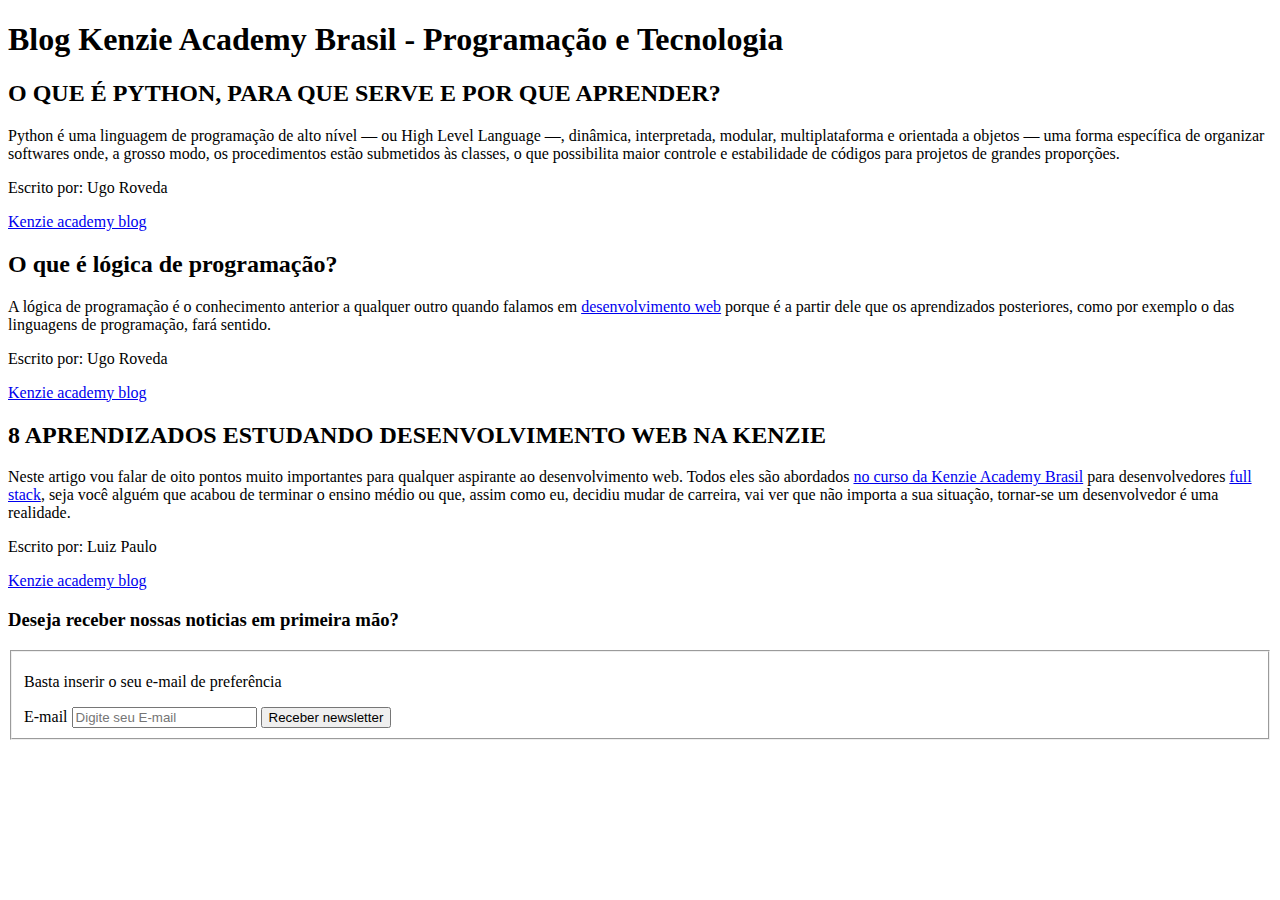
<file: index.html>
<!DOCTYPE html>
<html lang="pt-br">
<head>
    <meta charset="UTF-8">
    <meta http-equiv="X-UA-Compatible" content="IE=edge">
    <meta name="viewport" content="width=device-width, initial-scale=1.0">
    <title>Kenzie Academy</title>
    <link rel="icon" href="./src/img/favicon.png">
    <meta name="description" content="Com um ensino baseado em projetos, 
    os alunos Kenzie evoluem com base nas demandas do mercado. 
    Ao colocar a mão na massa, o aprendizado torna-se muito mais rápido.">
</head>

<body>
    <div>
        <h1>Blog Kenzie Academy Brasil - Programação e Tecnologia</h1>

        <article>
            <h2>O QUE É PYTHON, PARA QUE SERVE E POR QUE APRENDER?</h2>
            <p>Python é uma linguagem de programação de alto nível 
                — ou High Level Language —, dinâmica, interpretada, modular, 
                multiplataforma e orientada a objetos — uma forma específica 
                de organizar softwares onde, a grosso modo, os procedimentos 
                estão submetidos às classes, o que possibilita maior controle 
                e estabilidade de códigos para projetos de grandes proporções.</p>
            
                <p>Escrito por: Ugo Roveda</p>
            <a href="https://kenzie.com.br/blog/o-que-e-python/">
                Kenzie academy blog</a>
        </article>
       
        <article>
            <h2>O que é lógica de programação?</h2>
            <p>A lógica de programação é o conhecimento anterior a qualquer 
                outro quando falamos em 
                <a href="https://kenzie.com.br/blog/estudar-desenvolvimento-web/">desenvolvimento web</a> 
                porque é a partir dele que os aprendizados posteriores, 
                como por exemplo o das linguagens de programação, fará sentido.</p>
            
            <p>Escrito por: Ugo Roveda</p>
            <a href="https://kenzie.com.br/blog/logica-de-programacao/">
               Kenzie academy blog</a>
        </article>
        
        <article>
            <h2>8 APRENDIZADOS ESTUDANDO DESENVOLVIMENTO WEB NA KENZIE</h2>
            <p>Neste artigo vou falar de oito pontos muito importantes para qualquer 
                aspirante ao desenvolvimento web. Todos eles são abordados 
                <a href="https://kenzie.com.br/quem-somos">
                    no curso da Kenzie Academy Brasil</a> para desenvolvedores 
                <a href="https://kenzie.com.br/blog/full-stack-o-que-e/">full stack</a>,
                seja você alguém que acabou de terminar o ensino médio ou que, 
                assim como eu, decidiu mudar de carreira, vai ver que não importa 
                a sua situação, tornar-se um desenvolvedor é uma realidade.</p>
            
            <p>Escrito por: Luiz Paulo</p>
            <a href="https://kenzie.com.br/blog/estudar-desenvolvimento-web/">
                Kenzie academy blog</a>
        </article>

        <section>
            <h3>Deseja receber nossas noticias em primeira mão?</h3>
            
            <form>
                <fieldset>
                    <p>Basta inserir o seu e-mail de preferência</p>
                    <label for="email">E-mail</label>
                    <input id="email" type="email" required="true" placeholder="Digite seu E-mail">
                    <button type="submit">Receber newsletter</button>
                </fieldset>
            </form>
        </section>
    </div>
</body>
</html>
</file>
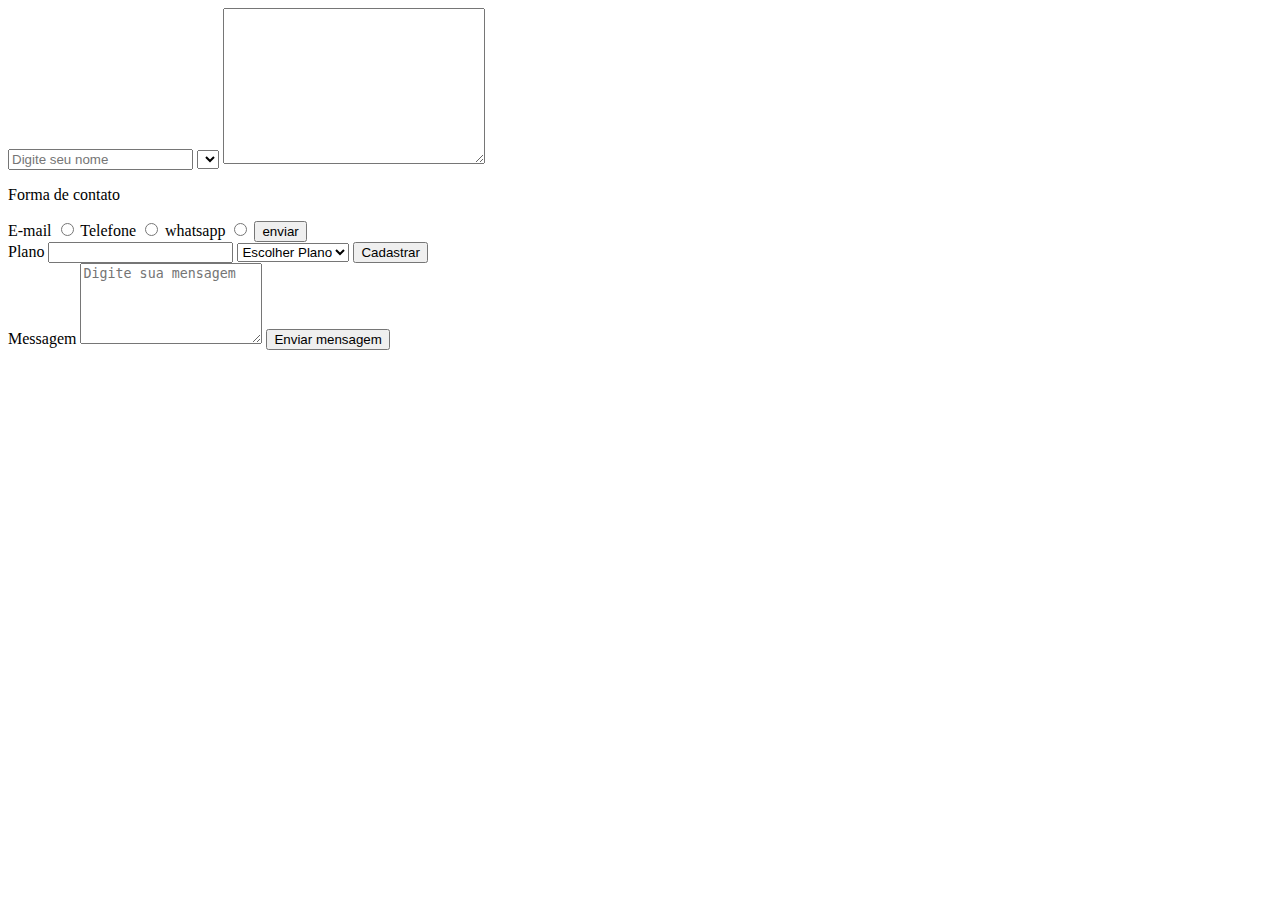
<file: Sprint 1/3 Quarta feira/index.html>
<!DOCTYPE html>
<html lang="pt-br">
<head>
    <meta charset="UTF-8">
    <meta http-equiv="X-UA-Compatible" content="IE=edge">
    <meta name="viewport" content="width=device-width, initial-scale=1.0">
    <title>Document</title>
</head>
<body>
    
    <form action="">
      
        <input type="text" placeholder="Digite seu nome"/>
        <select name="" id=""></select>
        <textarea name="" id="" cols="30" rows="10"></textarea>
    </form>


    <form>
        <p>Forma de contato</p>
        <label for="email">E-mail</label>
        <input id="email" type="Radio" name="metodoDeContato" value="email"> 
    
        <label for="telefone">Telefone</label>
        <input id="telefone" type="Radio" name="metodoDeContato" value="telefone"> 
    
        <label for="whatsapp">whatsapp</label>
        <input id="whatsapp" type="Radio" name="metodoDeContato" value="whatsapp"> 
    
        <button type="submit">enviar</button>
        
    </form>


    <form action="">
        <label for="plano">Plano</label>
        <input type="text" required>
        <select name="plano" required="true">
            <option value="">Escolher Plano</option>
            <option value="free">Free</option>
            <option value="premium">Premium</option>
            <option value="pro">Pro</option>
        </select>
        <button type="submit">Cadastrar</button>
    </form>

     <form action="">
         <label for="messagem">Messagem</label>
         <textarea 
         name="mensagem" 
         id="mensagem" 
         cols="20" 
         rows="5"
         placeholder="Digite sua mensagem"
         required="true"
         ></textarea>
         <button type="submit">Enviar mensagem</button>
     </form>  





    
    
</body>
</html>
</file>
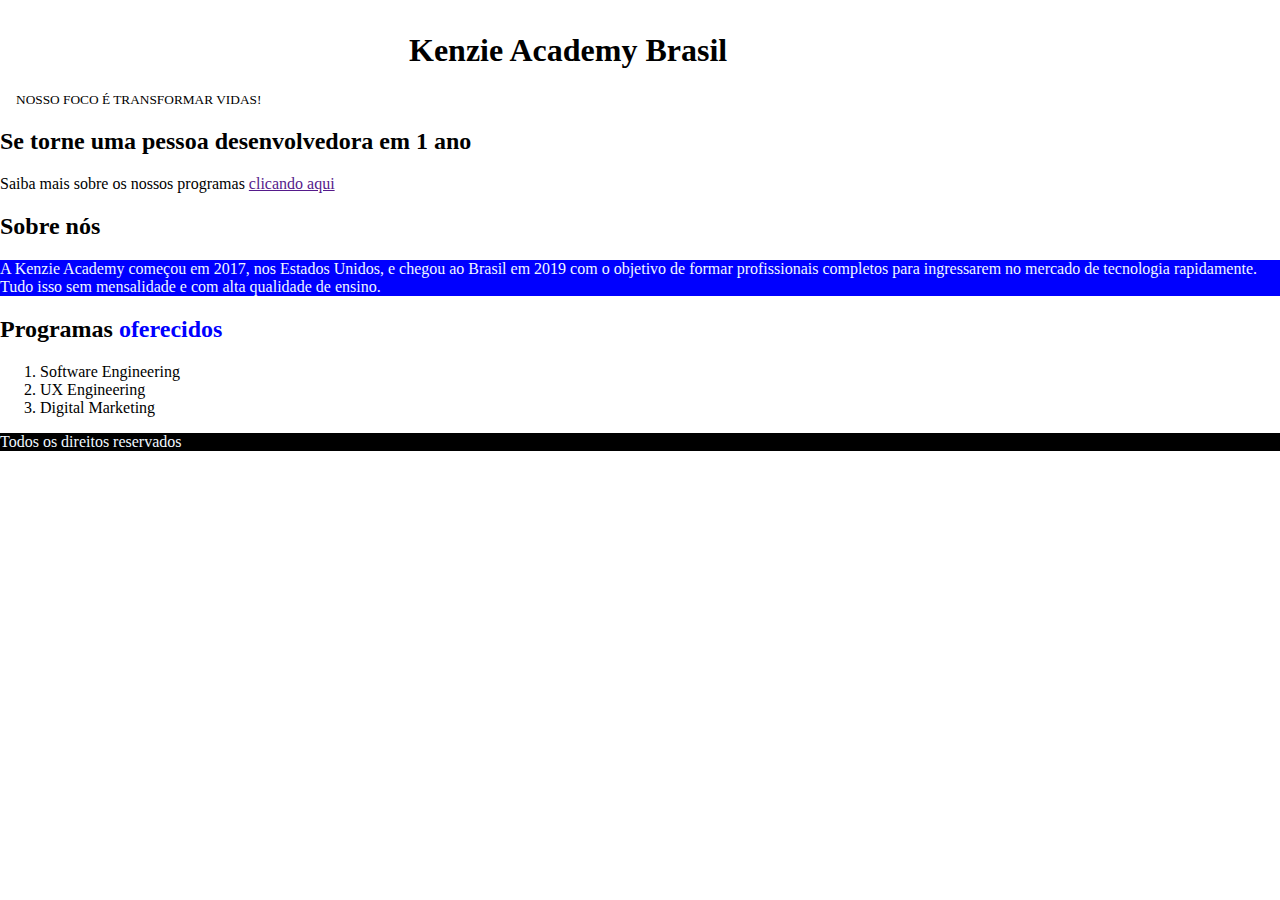
<file: Sprint 2/1 segunda feira/index.html>
<!DOCTYPE html>
<html lang="pt-br">
  <head>
    <meta charset="UTF-8" />
    <meta http-equiv="X-UA-Compatible" content="IE=edge" />
    <meta name="viewport" content="width=device-width, initial-scale=1.0" />
    <title>CSS Seletores</title>
    <link rel="stylesheet" href="style.css">
  </head>
  <body>
    <h1 class="title-main">Kenzie Academy Brasil</h1>
    <small>NOSSO FOCO É TRANSFORMAR VIDAS!</small>
    <h2 class="text">Se torne uma <span>pessoa desenvolvedora</span> em 1 ano</h2>
    <p class="paragrafo">Saiba mais sobre os nossos programas <a href="">clicando aqui</a></p>
    <h2 class="title-main">Sobre nós</h2>
    <p class="background-blue">
      A Kenzie Academy começou em 2017, nos Estados Unidos, e chegou ao Brasil
      em 2019 com o objetivo de formar profissionais completos para ingressarem
      no mercado de tecnologia rapidamente.
      <br />
      Tudo isso sem mensalidade e com alta qualidade de ensino.
    </p>
    <h2 class="title-main">Programas <span class="color-blue">oferecidos</span></h2>
    <ol>
      <li>Software Engineering</li>
      <li>UX Engineering</li>
      <li>Digital Marketing</li>
    </ol>
    <p class="background-black">Todos os direitos reservados</p>
    </div>
    </body>
</html>
</file>
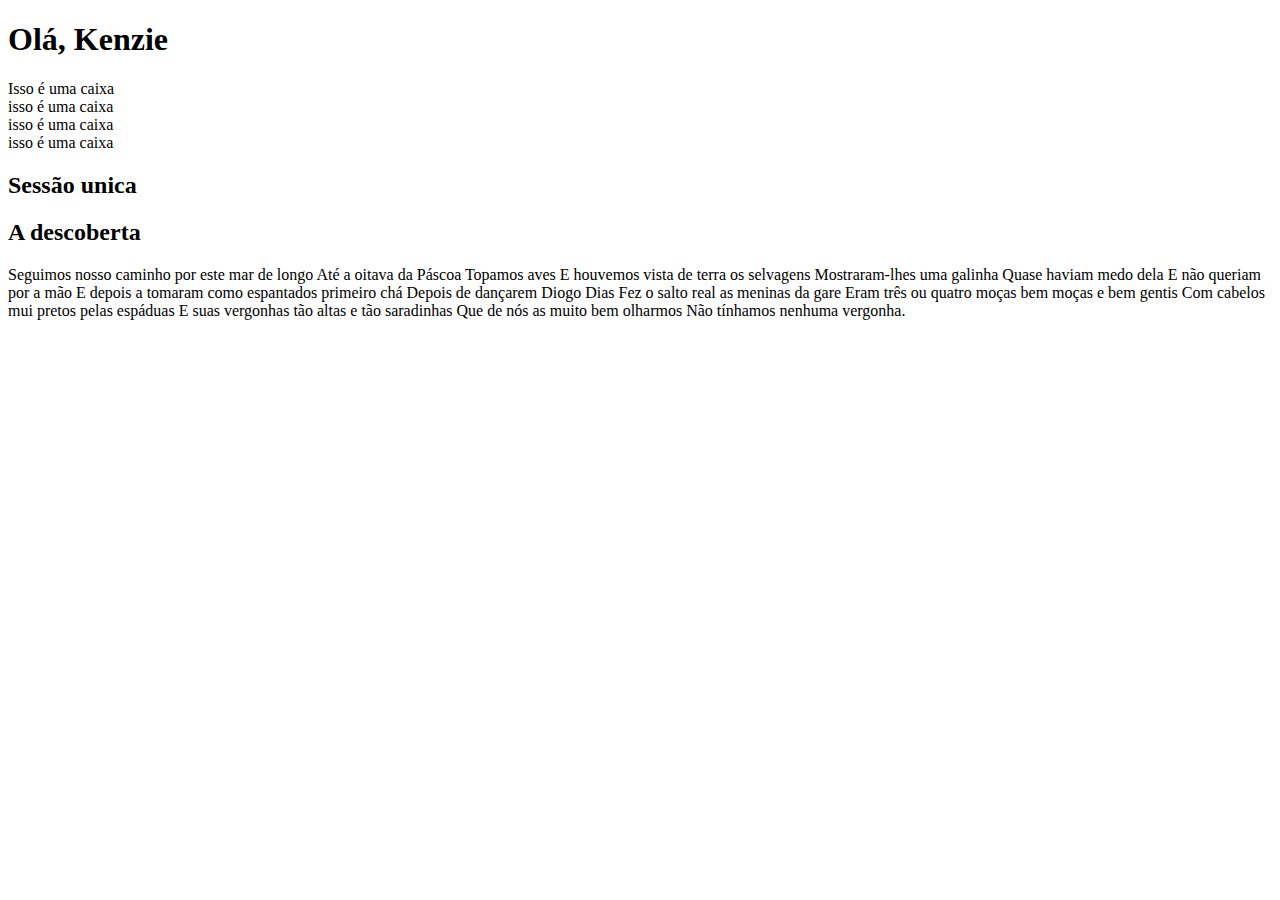
<file: Sprint 2/2 terça feira/index.html>
<!DOCTYPE html>
<html lang="pt-br">
<head>
    <meta charset="UTF-8">
    <meta http-equiv="X-UA-Compatible" content="IE=edge">
    <meta name="viewport" content="width=device-width, initial-scale=1.0">
    <title>Meu website</title>

    <link rel="stylesheet" href="style.css">
</head>
<body>
    <h1>Olá, Kenzie</h1>
    <div class="container">

        <div class="box box-red">Isso é uma caixa</div>
        <div class="box box-blue">isso é uma caixa</div>
        <div class="box box-red">isso é uma caixa</div>
        <div class="box box-green">isso é uma caixa</div>

    </div>

    <h2 id="sessao-unica">Sessão unica</h2>
    <h2 class="titulo">A descoberta</h2>


    <p>

        Seguimos nosso caminho por este mar de longo
        Até a oitava da Páscoa
        Topamos aves
        E houvemos vista de terra
        os selvagens
        Mostraram-lhes uma galinha
        Quase haviam medo dela
        E não queriam por a mão
        E depois a tomaram como espantados
        primeiro chá
        Depois de dançarem
        Diogo Dias
        Fez o salto real
        as meninas da gare
        Eram três ou quatro moças bem moças e bem gentis
        Com cabelos mui pretos pelas espáduas
        E suas vergonhas tão altas e tão saradinhas
        Que de nós as muito bem olharmos
        Não tínhamos nenhuma vergonha.</p>
    
    
</body>
</html>
</file>
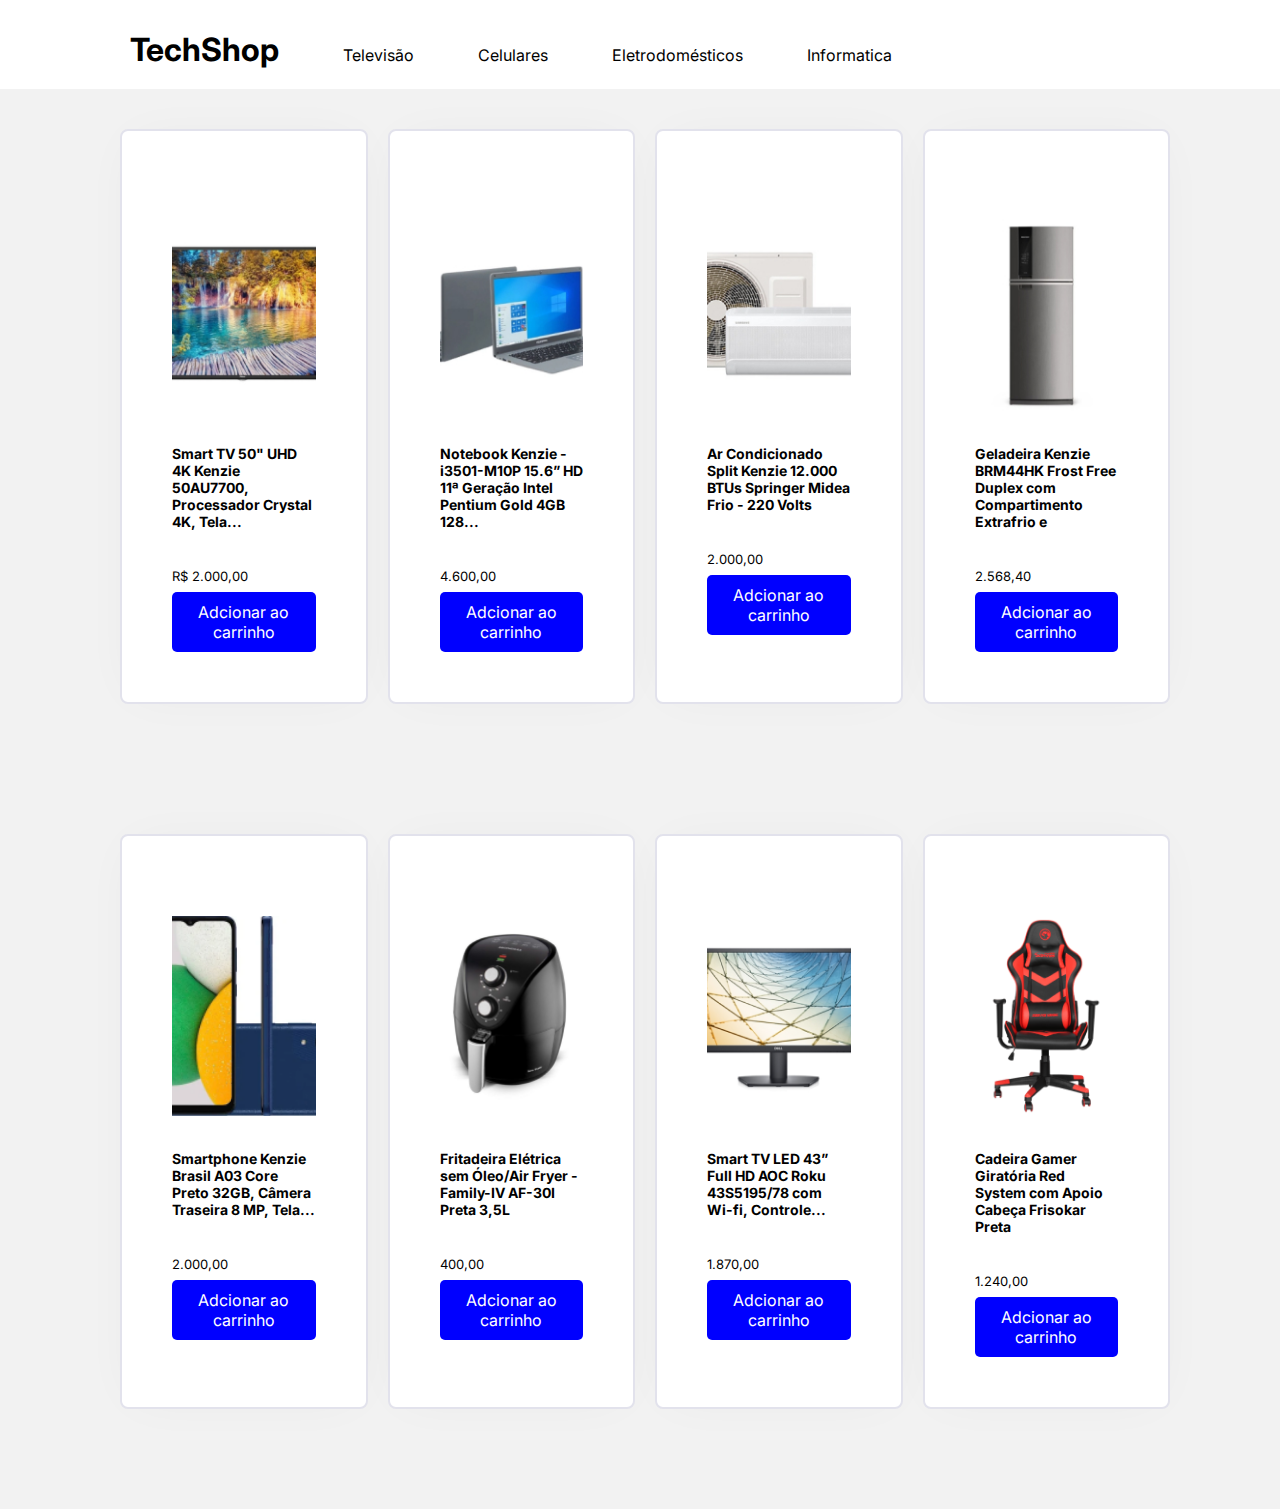
<file: Sprint 2/3 quarta feira/index.html>
<!DOCTYPE html>
<html lang="pt-br">
<head>
    <meta charset="UTF-8">
    <meta http-equiv="X-UA-Compatible" content="IE=edge">
    <meta name="viewport" content="width=device-width, initial-scale=1.0">
    <link rel="stylesheet" href="index.css">
    <link rel="preconnect" href="https://fonts.googleapis.com">
    <link rel="preconnect" href="https://fonts.gstatic.com" crossorigin>
    <link href="https://fonts.googleapis.com/css2?family=Inter:wght@100;200;300;400;500;600&display=swap" rel="stylesheet">
    <title>Kenzie TechShop</title>
    <link rel="icon" href="./src/img/favicon.png">
</head>
<body>
    <nav class="menu">
        <ul class="container">
            <li><a href=""></a><h1>TechShop</h1></li>
            <li><a href=""></a>Televisão</li>
            <li><a href=""></a>Celulares</li>
            <li><a href=""></a>Eletrodomésticos</li>
            <li><a href=""></a>Informatica</li>
            <li class="promocao"><a href=""></a>Promoçôes</li>     
        </ul>
    </nav>
    
    <main class="containerProdutos">
            <section class="card_produto">
                <header>
                    <div class="card_produto_imagem">
                        <img src="./src/img/tv.png" alt="Smart Tv 50 UHD 4K">
                    </div>
                    <div class="produdo_card_nome">
                        <span>
                            Smart TV 50" UHD 4K Kenzie 50AU7700, 
                            Processador Crystal 4K, Tela...
                        </span>
                    </div>
                </header>
                <main class="produto_card_descricao">
                    <p class="produto_card_descricao_text">
                        R$ 2.000,00
                    </p>
                </main>
                <p class="form"><a href=""></a>Adcionar ao carrinho</p>
                
            </section>
            <section class="card_produto">
                <header>
                    <div class="card_produto_imagem">
                        <img src="./src/img/notebook.png" alt="notebook kenzie">
                    </div>
                    <div class="produdo_card_nome">
                        <span>
                            Notebook Kenzie - i3501-M10P 15.6” HD 
                            11ª Geração Intel Pentium Gold 4GB 128...
                        </span>
                    </div>
                </header>
                <main class="produto_card_descricao">
                    <p class="produto_card_descricao_text">
                        4.600,00   
                    </p>
                </main>
                <p class="form"><a href=""></a>Adcionar ao carrinho</p>
            </section>
            <section class="card_produto">
                <header>
                    <div class="card_produto_imagem">
                        <img src="./src/img/arcondicionado.png" alt="Ar Condicionado Kenzie">
                    </div>
                    <div class="produdo_card_nome">
                        <span>
                            Ar Condicionado Split Kenzie 12.000 BTUs 
                            Springer Midea Frio - 220 Volts
                        </span>
                    </div>
                </header>
                <main class="produto_card_descricao">
                    <p class="produto_card_descricao_text">
                        2.000,00   
                    </p>
                </main>
                <p class="form"><a href=""></a>Adcionar ao carrinho</p>
            </section>
            <section class="card_produto">
                <header>
                    <div class="card_produto_imagem">
                        <img src="./src/img/geladeira.png" alt="Geladeira Kenzie">
                    </div>
                    <div class="produdo_card_nome">
                        <span>
                            Geladeira Kenzie BRM44HK Frost Free 
                            Duplex com Compartimento Extrafrio e
                        </span>
                    </div>
                </header>
                <main class="produto_card_descricao">
                    <p class="produto_card_descricao_text">
                        2.568,40   
                    </p>
                </main>
                <p class="form"><a href=""></a>Adcionar ao carrinho</p>
            </section>
    </main>
    <main class="containerProdutos">
            <section class="card_produto">
                <header>
                    <div class="card_produto_imagem">
                        <img src="./src/img/celular.png" alt="Celular Kenzie">
                    </div>
                    <div class="produdo_card_nome">
                        <span>
                            Smartphone Kenzie Brasil A03 Core Preto 
                            32GB, Câmera Traseira 8 MP, Tela...
                        </span>
                    </div>
                </header>
                <main class="produto_card_descricao">
                    <p class="produto_card_descricao_text">
                        2.000,00   
                    </p>
                </main>
                <p class="form"><a href=""></a>Adcionar ao carrinho</p>
            </section>
            <section class="card_produto">
                <header>
                    <div class="card_produto_imagem">
                        <img src="./src/img/panela.png" alt="Fritadeira Elétrica">
                    </div>
                    <div class="produdo_card_nome">
                        <span>
                            Fritadeira Elétrica sem Óleo/Air Fryer  - 
                            Family-IV AF-30I Preta 3,5L    
                        </span>
                    </div>
                </header>
                <main class="produto_card_descricao">
                    <p class="produto_card_descricao_text">
                        400,00   
                    </p>
                </main>
                <p class="form"><a href=""></a>Adcionar ao carrinho</p>
            </section>
            <section class="card_produto">
                <header>
                    <div class="card_produto_imagem">
                        <img src="./src/img/monito.png" alt="Smart TV LED 43 polegadas">
                    </div>
                    <div class="produdo_card_nome">
                        <span>
                            Smart TV LED 43” Full HD AOC Roku 
                            43S5195/78 com Wi-fi, Controle...
                        </span>
                    </div>
                </header>
                <main class="produto_card_descricao">
                    <p class="produto_card_descricao_text">
                        1.870,00   
                    </p>
                </main>
                <p class="form"><a href=""></a>Adcionar ao carrinho</p>
            </section>
            <section class="card_produto">
                <header>
                    <div class="card_produto_imagem">
                        <img src="./src/img/cadeiragamer.png" alt="Cadeira Gamer Giratoria">
                    </div>
                    <div class="produdo_card_nome">
                        <span>
                            Cadeira Gamer Giratória Red System com 
                            Apoio Cabeça Frisokar Preta
                        </span>
                    </div>
                </header>
                <main class="produto_card_descricao">
                    <p class="produto_card_descricao_text">
                        1.240,00   
                    </p>
                </main>
                <p class="form"><a href=""></a>Adcionar ao carrinho</p>
            </section>
    </main>

</body>
</html>
</file>
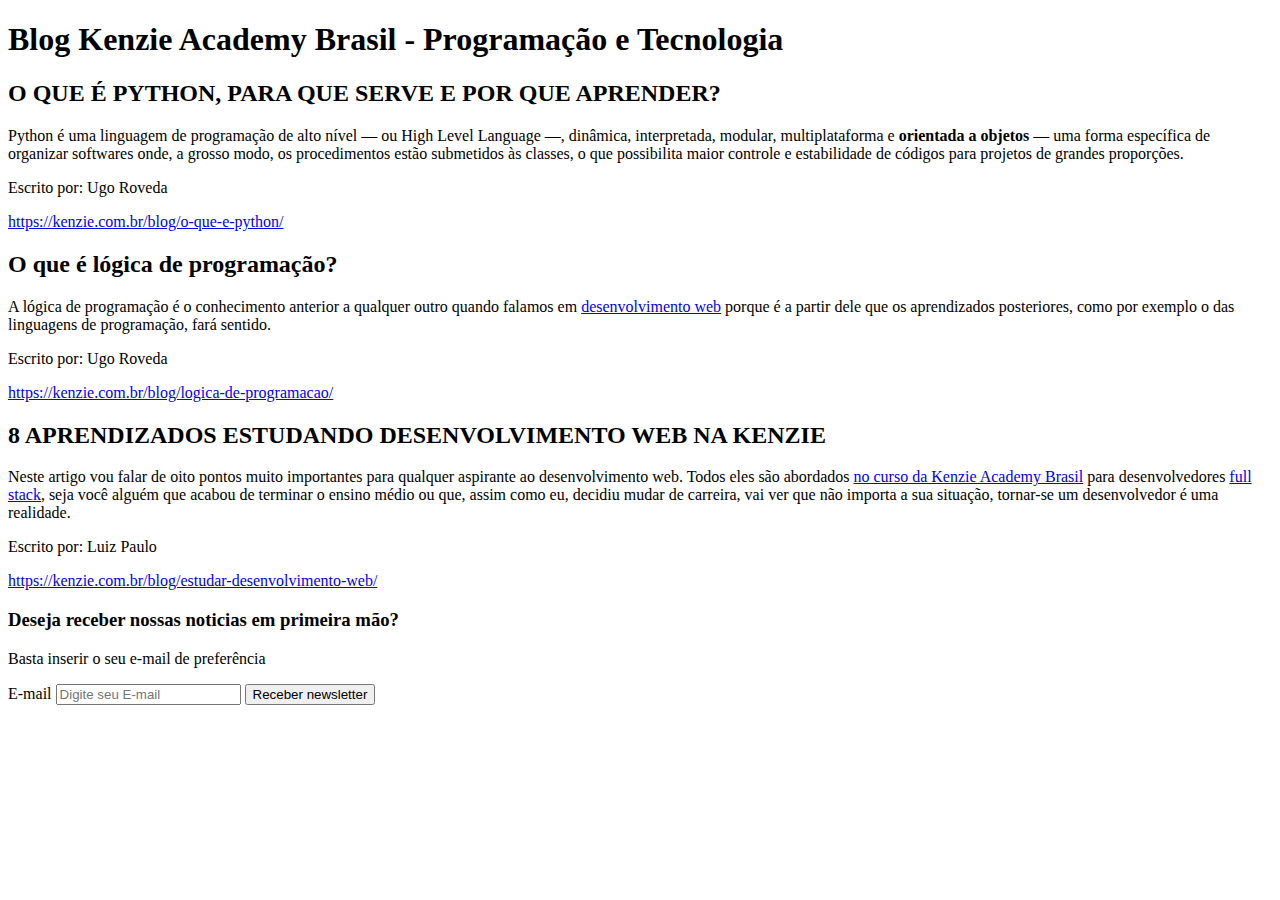
<file: Atividade.html>
<!DOCTYPE html>
<html lang="pt-br">
<head>
    <meta charset="UTF-8">
    <meta http-equiv="X-UA-Compatible" content="IE=edge">
    <meta name="viewport" content="width=device-width, initial-scale=1.0">
    <title>Kenzie Academy</title>
    <link rel="icon" href="./src/img/favicon.jpeg">
</head>
<body>
    <div>
        <h1>Blog Kenzie Academy Brasil - Programação e Tecnologia</h1>

        <article>
            <h2>O QUE É PYTHON, PARA QUE SERVE E POR QUE APRENDER?</h2>
            <p>Python é uma linguagem de programação de alto nível 
                — ou High Level Language —, dinâmica, interpretada, modular, 
                multiplataforma e <strong>orientada a objetos</strong> — uma forma específica 
                de organizar softwares onde, a grosso modo, os procedimentos 
                estão submetidos às classes, o que possibilita maior controle 
                e estabilidade de códigos para projetos de grandes proporções.</p>
            <p>Escrito por: Ugo Roveda</p>
            <a href="https://kenzie.com.br/blog/o-que-e-python/">https://kenzie.com.br/blog/o-que-e-python/</a>
        </article>
       
        <article>
            <h2>O que é lógica de programação?</h2>
            <p>A lógica de programação é o conhecimento anterior a qualquer 
                outro quando falamos em <a href="https://kenzie.com.br/blog/estudar-desenvolvimento-web/">desenvolvimento web</a> 
                porque é a partir dele que os aprendizados posteriores, 
                como por exemplo o das linguagens de programação, fará sentido.</p>
            <p>Escrito por: Ugo Roveda</p>
            <a href="https://kenzie.com.br/blog/logica-de-programacao/">
                https://kenzie.com.br/blog/logica-de-programacao/</a>
        </article>
        
        <article>
            <h2>8 APRENDIZADOS ESTUDANDO DESENVOLVIMENTO WEB NA KENZIE</h2>
            <p>Neste artigo vou falar de oito pontos muito importantes para qualquer 
                aspirante ao desenvolvimento web. Todos eles são abordados 
                <a href="https://kenzie.com.br/quem-somos">
                    no curso da Kenzie Academy Brasil</a> para desenvolvedores 
                    <a href="https://kenzie.com.br/blog/full-stack-o-que-e/">full stack</a>,
                     seja você alguém que acabou de terminar o ensino médio ou que, 
                     assim como eu, decidiu mudar de carreira, vai ver que não importa 
                     a sua situação, tornar-se um desenvolvedor é uma realidade.</p>
            <p>Escrito por: Luiz Paulo</p>
            <a href="https://kenzie.com.br/blog/estudar-desenvolvimento-web/">
                https://kenzie.com.br/blog/estudar-desenvolvimento-web/</a>
        </article>


        <h3>Deseja receber nossas noticias em primeira mão?</h3>
            
        <form action="">
            <p>Basta inserir o seu e-mail de preferência</p>
            <label for="email">E-mail</label>
            <input id="email" type="text" placeholder="Digite seu E-mail">
            <button>Receber newsletter</button>
        </form>
    </div>
</body>
</html>
</file>
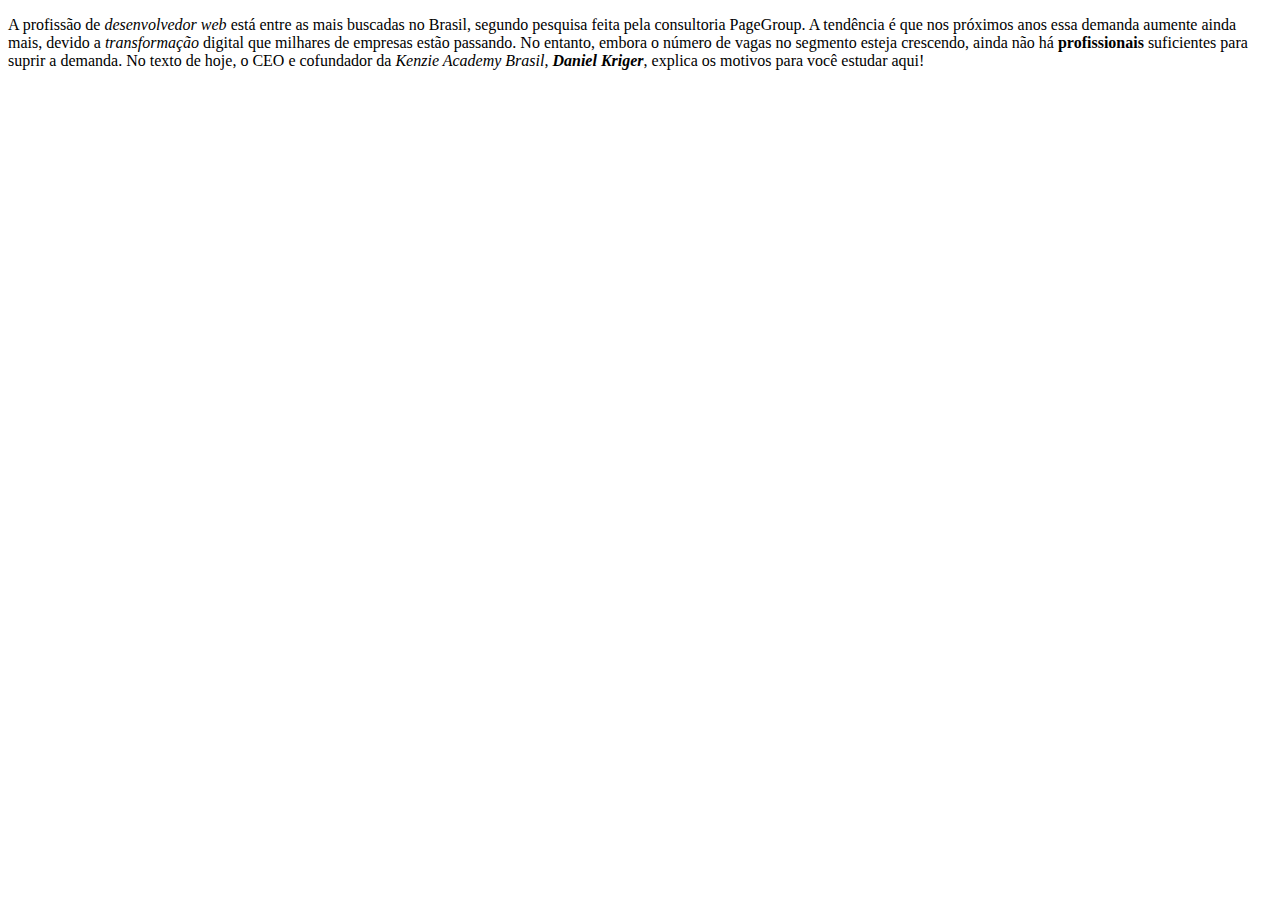
<file: Sprint 1/1 Segunda feira/Meuprojeto.html>
<!DOCTYPE html>
<html lang="pt-br">
<head>
    <meta charset="UTF-8">
    <meta http-equiv="X-UA-Compatible" content="IE=edge">
    <meta name="viewport" content="width=device-width, initial-scale=1.0">
    <title>Meu Projeto</title>
</head>
<body>
    <p>A profissão de <em>desenvolvedor web</em> está entre as mais buscadas no Brasil, 
        segundo pesquisa feita pela consultoria PageGroup. 
        A tendência é que nos próximos anos essa demanda aumente ainda mais, 
        devido a <i>transformação</i> digital que milhares de empresas estão passando. 
        No entanto, embora o número de vagas no segmento esteja crescendo, 
        ainda não há <b>profissionais</b> suficientes para suprir a demanda. 
        No texto de hoje, o CEO e cofundador da <cite>Kenzie Academy Brasil</cite>, 
        <strong><em>Daniel Kriger</strong></em>, explica os motivos para você estudar aqui! 
    </p>
    
        

    <!--
        Italico
    <i></i> = Bom motivo
    <em></em> = Enfase
    <cite></cite> = Titulo

    
        Negrito
    <b></b> = Bom motivo
    <strong></strong> = Importancia
    -->

    
</body>
</html>
</file>
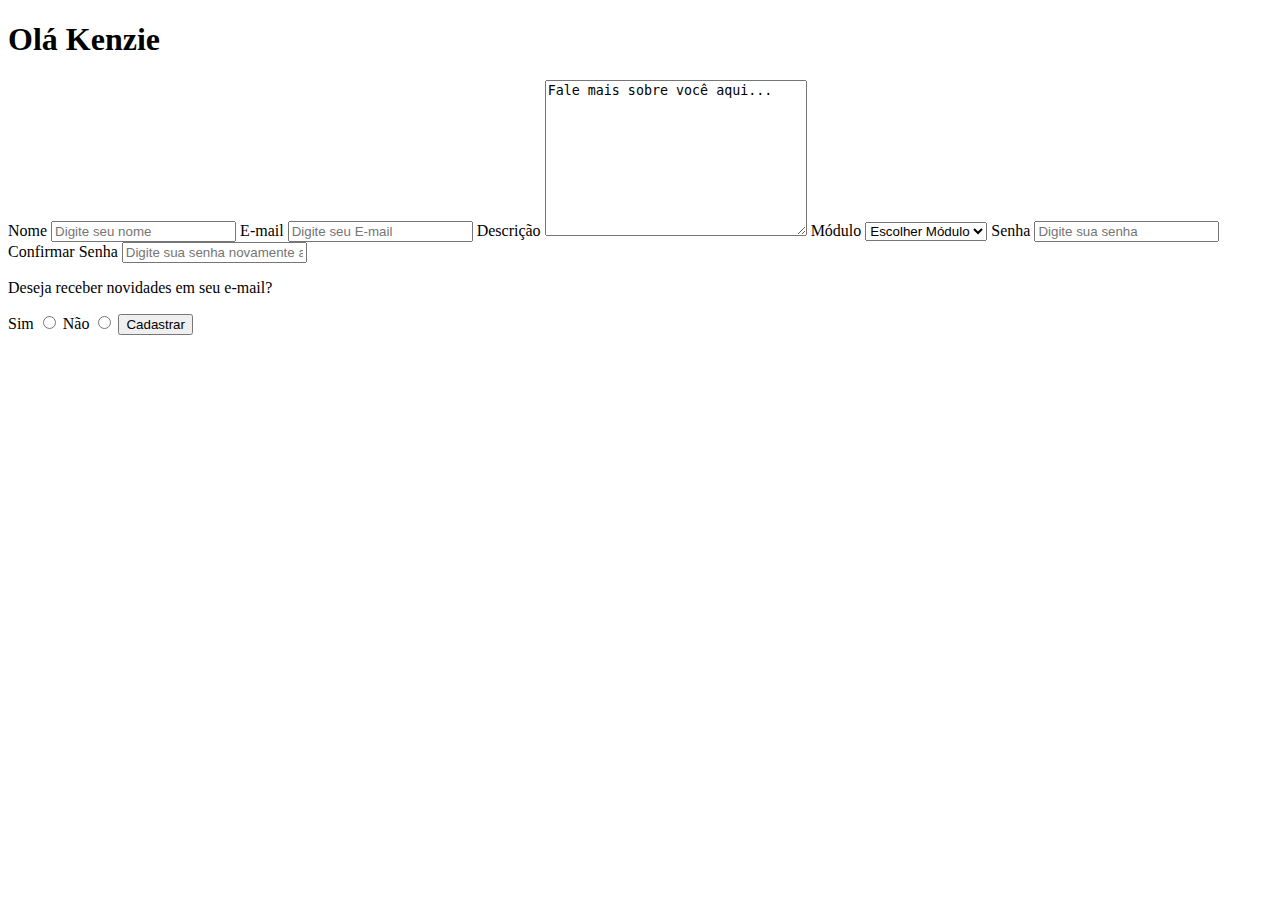
<file: Sprint 1/3 Quarta feira/Atividade.html>
<!DOCTYPE html>
<html lang="pt-br">
<head>
    <meta charset="UTF-8">
    <meta http-equiv="X-UA-Compatible" content="IE=edge">
    <meta name="viewport" content="width=device-width, initial-scale=1.0">
    <title>Atividades</title>
</head>
<body>
    <h1>Olá Kenzie</h1>
    <form>
        <label for="nome">Nome</label>
        <input id="nome" type="text" placeholder="Digite seu nome">

        <label for="email">E-mail</label>
        <input id="email" type="text" placeholder="Digite seu E-mail">
    
        <label for="descricao">Descrição</label>
        <textarea name="" id="" cols="30" 
        rows="10">Fale mais sobre você aqui...
        </textarea>

        <label for="modulo">Módulo</label>
        <select name="modulo" required="true">
            <option value="">Escolher Módulo</option>
            <option value="m1">M1</option>
            <option value="m2">M2</option>
            <option value="m3">M3</option>
            <option value="m4">M4</option>
            <option value="m5">M5</option>
            <option value="m6">M6</option>
            <option value="m7">M7</option>
            <option value="m8">M8</option>
            <option value="m9">M9</option>
            <option value="m10">M10</option>
            <option value="m11">M11</option>
            <option value="m12">M12</option>
        </select>

        <label for="senha">Senha</label>
        <input id="senha" type="password" placeholder="Digite sua senha">

        <label for="confirmarsenha">Confirmar Senha</label>
        <input id="confirmarsenha" type="password" 
        placeholder="Digite sua senha novamente aqui">

        <p>Deseja receber novidades em seu e-mail?</p>
        <label for="sim">Sim</label>
        <input id="sim" type="radio" name="escolha">
        <label for="nao">Não</label>
        <input id="nao" type="radio" name="escolha">


        <button id="" type="submit">Cadastrar</button>
     
    </form>
</body>
</html>
</file>
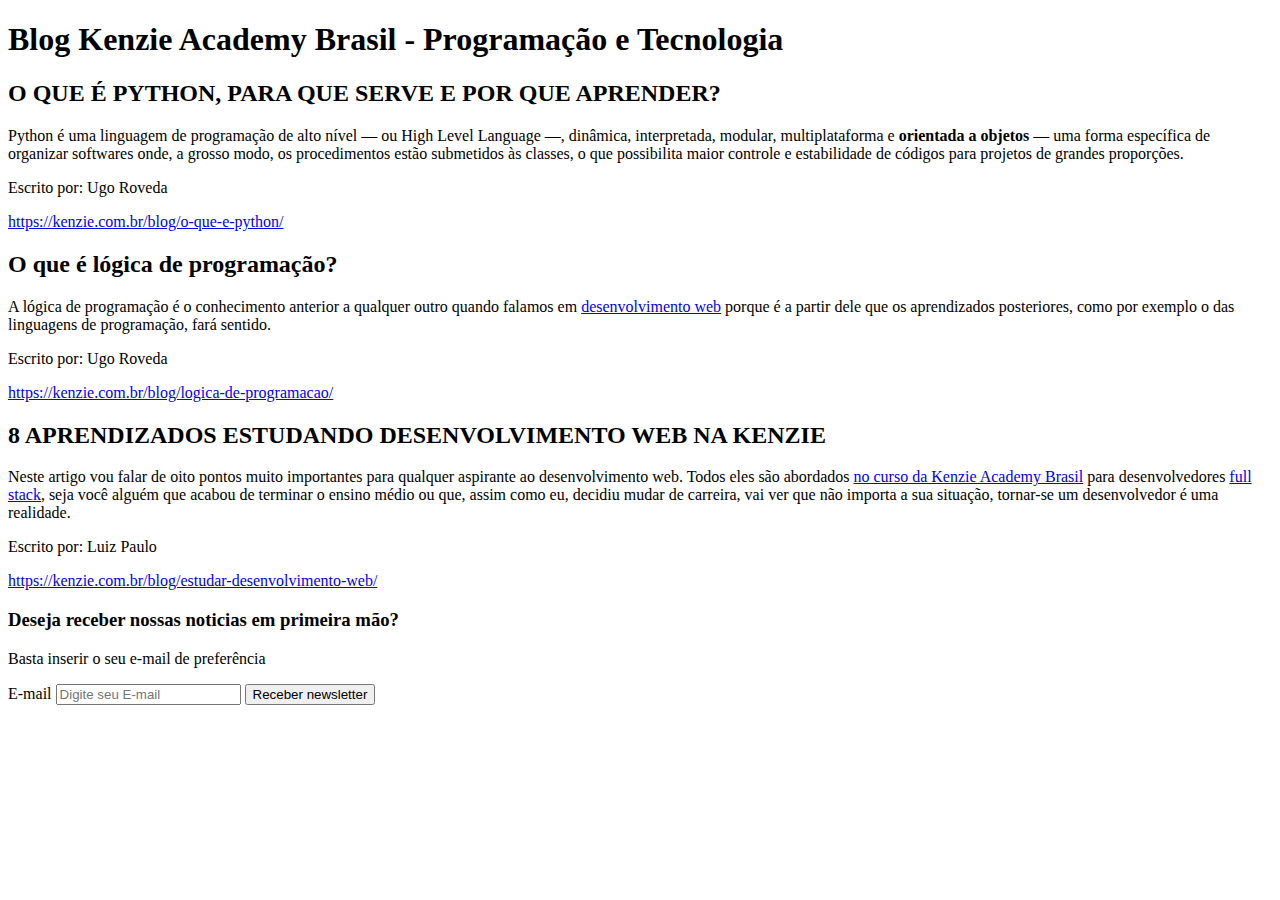
<file: Sprint 1/5 Sexta feira/Atividade.html>
<!DOCTYPE html>
<html lang="p">
<head>
    <meta charset="UTF-8">
    <meta http-equiv="X-UA-Compatible" content="IE=edge">
    <meta name="viewport" content="width=device-width, initial-scale=1.0">
    <title>Kenzie Academy</title>
    <link rel="icon" href="./src/img/favicon.jpeg">
</head>
<body>
    <div>
        <h1>Blog Kenzie Academy Brasil - Programação e Tecnologia</h1>

        <article>
            <h2>O QUE É PYTHON, PARA QUE SERVE E POR QUE APRENDER?</h2>
            <p>Python é uma linguagem de programação de alto nível 
                — ou High Level Language —, dinâmica, interpretada, modular, 
                multiplataforma e <strong>orientada a objetos</strong> — uma forma específica 
                de organizar softwares onde, a grosso modo, os procedimentos 
                estão submetidos às classes, o que possibilita maior controle 
                e estabilidade de códigos para projetos de grandes proporções.</p>
            <p>Escrito por: Ugo Roveda</p>
            <a href="https://kenzie.com.br/blog/o-que-e-python/">https://kenzie.com.br/blog/o-que-e-python/</a>
        </article>
       
        <article>
            <h2>O que é lógica de programação?</h2>
            <p>A lógica de programação é o conhecimento anterior a qualquer 
                outro quando falamos em <a href="https://kenzie.com.br/blog/estudar-desenvolvimento-web/">desenvolvimento web</a> 
                porque é a partir dele que os aprendizados posteriores, 
                como por exemplo o das linguagens de programação, fará sentido.</p>
            <p>Escrito por: Ugo Roveda</p>
            <a href="https://kenzie.com.br/blog/logica-de-programacao/">
                https://kenzie.com.br/blog/logica-de-programacao/</a>
        </article>
        
        <article>
            <h2>8 APRENDIZADOS ESTUDANDO DESENVOLVIMENTO WEB NA KENZIE</h2>
            <p>Neste artigo vou falar de oito pontos muito importantes para qualquer 
                aspirante ao desenvolvimento web. Todos eles são abordados 
                <a href="https://kenzie.com.br/quem-somos">
                    no curso da Kenzie Academy Brasil</a> para desenvolvedores 
                    <a href="https://kenzie.com.br/blog/full-stack-o-que-e/">full stack</a>,
                     seja você alguém que acabou de terminar o ensino médio ou que, 
                     assim como eu, decidiu mudar de carreira, vai ver que não importa 
                     a sua situação, tornar-se um desenvolvedor é uma realidade.</p>
            <p>Escrito por: Luiz Paulo</p>
            <a href="https://kenzie.com.br/blog/estudar-desenvolvimento-web/">
                https://kenzie.com.br/blog/estudar-desenvolvimento-web/</a>
        </article>


        <h3>Deseja receber nossas noticias em primeira mão?</h3>
            
        <form action="">
            <p>Basta inserir o seu e-mail de preferência</p>
            <label for="email">E-mail</label>
            <input id="email" type="text" placeholder="Digite seu E-mail">
            <button>Receber newsletter</button>
        </form>
    </div>

</body>
</html>
</file>
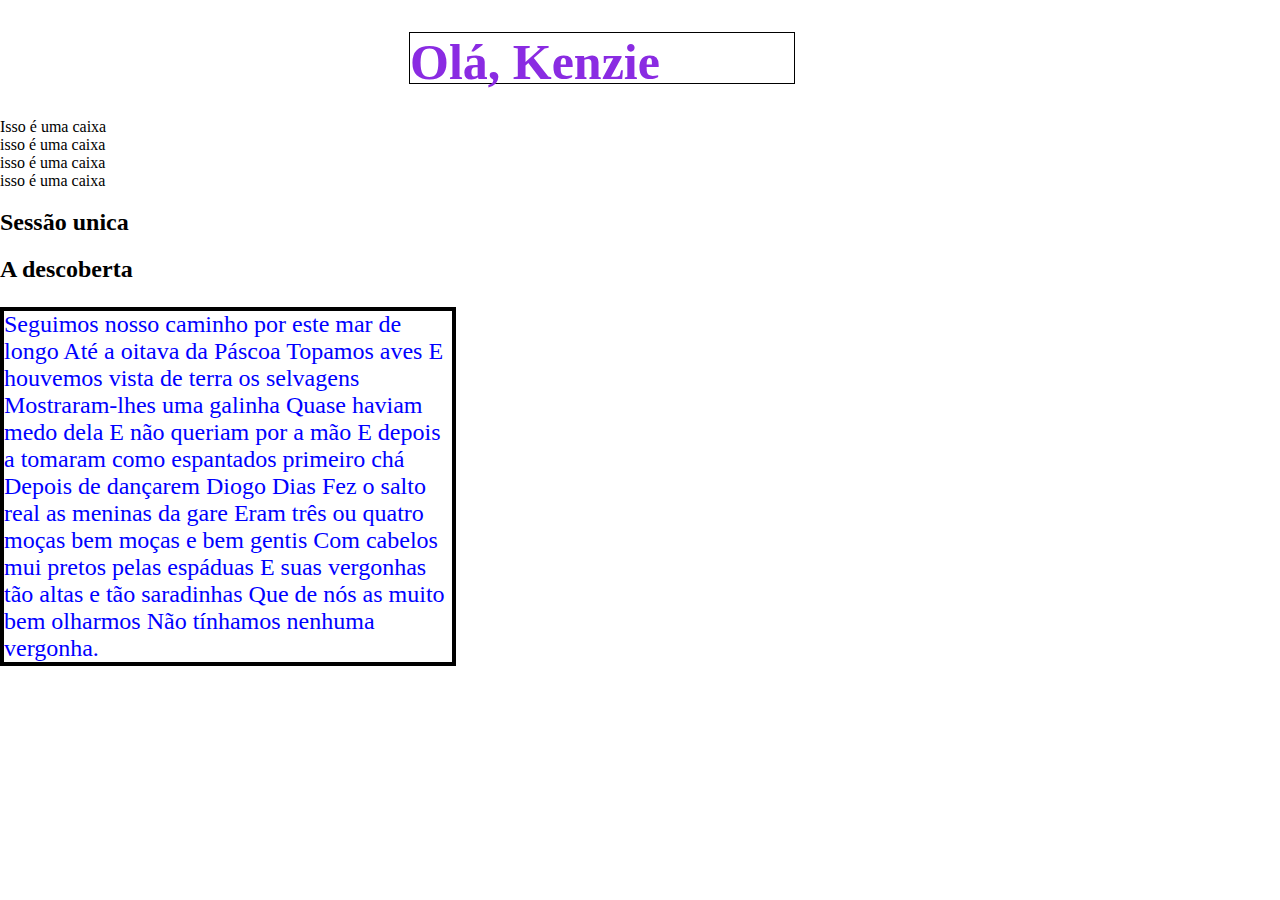
<file: Sprint 2/1 segunda feira/aula.html>
<!DOCTYPE html>
<html lang="pt-br">
<head>
    <meta charset="UTF-8">
    <meta http-equiv="X-UA-Compatible" content="IE=edge">
    <meta name="viewport" content="width=device-width, initial-scale=1.0">
    <title>Meu website</title>
    <meta name="descripition" content="Meu web site, aprendendo o css">

    <link rel="stylesheet" href="style.css">
</head>
<body>
    <h1 style="display: 24px; color:blueviolet ; font-size: 50px ; 
    border: 1px solid black; height: 50px; width: 30%;">Olá, Kenzie</h1>
    <div class="container">

        <div class="box box-red">Isso é uma caixa</div>
        <div class="box box-blue">isso é uma caixa</div>
        <div class="box box-red">isso é uma caixa</div>
        <div class="box box-green">isso é uma caixa</div>

    </div>

    <h2   id="sessao-unica">Sessão unica</h2>
    <h2 class="titulo">A descoberta</h2>


    <p style="color:blue; font-size: 24px; border: 4px solid black; width: 35%; ">

        Seguimos nosso caminho por este mar de longo
        Até a oitava da Páscoa
        Topamos aves
        E houvemos vista de terra
        os selvagens
        Mostraram-lhes uma galinha
        Quase haviam medo dela
        E não queriam por a mão
        E depois a tomaram como espantados
        primeiro chá
        Depois de dançarem
        Diogo Dias
        Fez o salto real
        as meninas da gare
        Eram três ou quatro moças bem moças e bem gentis
        Com cabelos mui pretos pelas espáduas
        E suas vergonhas tão altas e tão saradinhas
        Que de nós as muito bem olharmos
        Não tínhamos nenhuma vergonha.</p>
    
    
</body>
</html>
</file>
<file: Sprint 2/1 segunda feira/style.css>
head, body{
	margin: 0;
	padding: 0;
	list-style: none;
	font-size: 16px;
	text-decoration: none;
	box-sizing: border-box;
	outline: none;
	border: none;
	
}
h1{
	margin-right: 48px;
	width: 371px;
	margin-left: 409px;
	margin-top: 32px;
	border-radius: undefinedpx;

}
small{
margin-right: 33px;
margin-left: 16px;
width: 293px;
font-family: 'Poppins';
font-style: normal;

}


.background-blue{
	background-color: blue;
	color:aliceblue;
}
.color-blue{
color: blue;
}
.background-black{
	background-color: black;
	color: aliceblue;
}
</file>
<file: Sprint 2/2 terça feira/style.css>
ul{
    list-style: none;
    font-size: 0;
    padding: 0;
    margin: 0;
    text-align: center;
  }
  ul li{
    display: inline-block;
  
  }
  ul li a{
    color: #000;
    text-decoration: none;
    font-size: 20px;
    font-family: Arial, Helvetica, sans-serif;
    margin: 10px ;
    background-color: blueviolet;
    color: aliceblue;
    padding: 10px;
    
  }
</file>
<file: Sprint 2/3 quarta feira/index.css>
*{
    padding: 0;
    margin: 0;
    box-sizing: border-box;
}
body{
    font-family: 'Inter', sans-serif;
    background-color: rgba(0, 0, 0, 0.05);
}
.menu{
    background-color: #fff;
    padding: 20px 0;
}
.menu li{
    list-style: none;
    display: inline-block;
    margin: 0px 30px; 
    
}
.container{
    max-width: 100%;
    margin: 10px 100px 0 100px;
}
.promocao{
    position: absolute;
    width: 190px;
    height: 35px;
    left: 1570px;
    top: 30px;
    background-color: blue;
    color: #fff;
    font-size: 15px;
    padding: 10px 20px 20px 20px;
    text-align: center;

}
.containerProdutos{
    display: flex;
    max-width: 100%;
    margin: 10px 100px 100px 110px;
}
.card_produto{
    padding: 50px;
    max-width: 100%;
    width: 800px;
    margin: 30px 10px 0 10px;
    text-align: center;
    border: 2px solid #e2e2ec;
    box-shadow: 0px 0px 50px -15px rgba(0, 0, 0, 0.05);
    border-radius: 8px;
    background-color: #fff;
}
.card_produto_imagem > img{
    border-radius: 50;
    margin: 30px 0px;
    max-width: 100%;
    width: 200px;
    height: 200px;
    object-fit: cover;
}
.produdo_card_nome{
    margin-bottom: 30px;
    font-size: 14px;
    font-weight: bolder;
    text-align: left;
}
.produto_card_descricao{
    margin: 0 auto;
    max-width: 100%;
}
.produto_card_descricao_text{
    font-size: 13px;
    line-height: 32px;
    text-align: left;
}
.form{
    background-color: blue;
    color: #fff;
    padding: 10px;
    border-radius: 5px;
}
</file>
